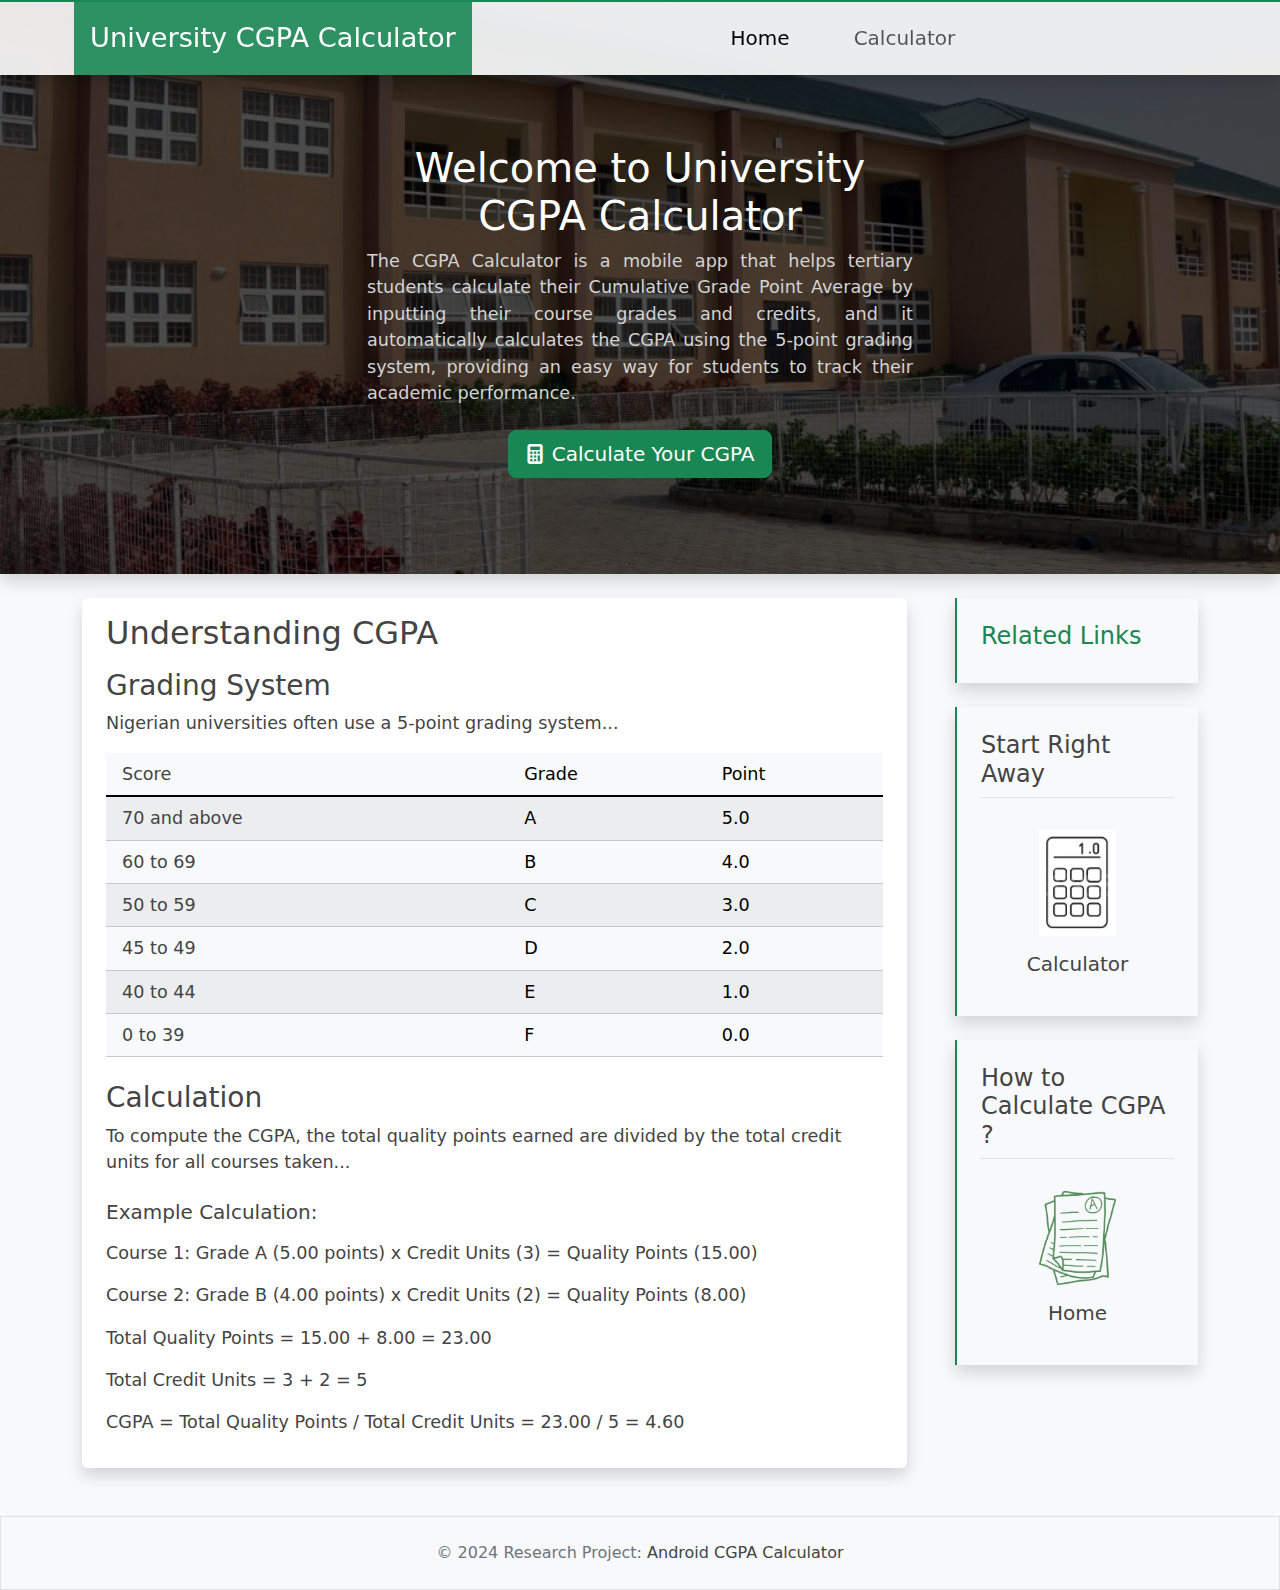
<file: index.html>
<!DOCTYPE html>
<html lang="en">

<head>
    <meta charset="UTF-8">
    <meta name="viewport" content="width=device-width, initial-scale=1.0">
    <link rel="shortcut icon" href="favicon/favicon.ico" type="image/x-icon">
    <link rel="stylesheet" href="bootstrap/css/bootstrap.min.css">
    <link href="bootstrap-icons/font/bootstrap-icons.css" rel="stylesheet">
    <link rel="stylesheet" href="styles/styles.css">
    <link rel="stylesheet" href="bootstrap/css/sweetalert2.min.css">
    <title>CGPA Home</title>
</head>

<body class="bg-light">

<!-- Nav -->
<nav class="py-1 py-md-0 navbar navbar-expand-lg bg-white custom-navbar fixed-top shadow mb-3 border-top border-success border-2">
    <div class="container ps-1">
        <!-- Mobile -->
        <a href="index.html" class=" w-75 d-md-none py-0 d-flex navbar-brand brand-gradient fw-medium">
            <span class="d-md-none  text-center w-100 m-0 text-bg-success" style="padding: 0.6rem 0.6rem;">
                CGPA Calculator
            </span>
        </a>
        <!-- Desktop -->
        <a href="index.html" class="d-none d-md-flex py-0 d-flex navbar-brand brand-gradient fw-medium">
            <span class="d-none d-md-block p-3 m-0 text-bg-success d-grid d-md-inline w-100" style="font-size: 1.7rem;">
                University CGPA Calculator
            </span>
        </a>
        <button type="button" class="navbar-toggler border-0" data-bs-toggle="collapse" data-bs-target="#navbarContent" aria-controls="navbarContent" aria-expanded="false">
            <i class="bi bi-list"></i>
        </button>
        <div class="collapse navbar-collapse ps-2 ps-md-0" id="navbarContent">
            <!-- Mobile -->
            <ul class="navbar-nav mx-auto mb-2 mb-md-0 d-md-none fs-6">
                <li class="nav-item me-5">
                    <a href="index.html" class="nav-link active" aria-current="page">Home</a>
                </li>
                <li class="nav-item">
                    <a href="calculator.html" class="nav-link">Calculator</a>
                </li>
            </ul>
            <!-- Desktop -->
            <ul class="navbar-nav mx-auto mb-2 mb-md-0 d-none d-md-flex fs-5">
                <li class="nav-item me-5">
                    <a href="index.html" class="nav-link active underline-on-hover" aria-current="page">
                        Home
                    </a>
                </li>
                <li class="nav-item">
                    <a href="calculator.html" class="nav-link underline-on-hover">
                        Calculator
                    </a>
                </li>
            </ul>
        </div>
    </div>
</nav>
<!-- Nav End -->

<!-- Banner -->
<header class="custom-banner pt-5 shadow">
    <div class="container">
        <div class="row justify-content-center">
            <div class="col-md-6">
               <div class="my-5 py-5 text-white text-center">
                <h1 class="fs-1">Welcome to University CGPA Calculator</h1>
                <p class="text-light mb-4" style="text-align: justify; color: lightgrey !important; font-size: 1.1rem;">
                    The CGPA Calculator is a mobile app that helps tertiary students calculate their Cumulative Grade Point Average by inputting 
                    their course grades and credits, and it automatically calculates the CGPA using the 5-point grading system, providing an easy 
                    way for students to track their academic performance.
                </p>
                <a href="calculator.html" class="btn btn-success btn-lg">
                    <i class="bi bi-calculator-fill"></i>
                    Calculate Your CGPA
                </a>
               </div>
            </div>
        </div>
    </div>
</header>
<!-- Banner End -->

<!-- Content -->
<section>
    <div class="container mt-2 py-3 mb-3">
        <div class="row g-md-5">
            <!-- Main -->
            <div class="col-md-9">
                <div class=" bg-white shadow p-3 rounded mb-3 px-md-4">
                    <div class="c-color">
                        <h2>Understanding CGPA</h2>

                        <h3 class="mt-3">Grading System</h3>
                        <p class="c-fs c-color">Nigerian universities often use a 5-point grading system...</p>
                        <div class="mt-3 c-fs">
                            <table class="table table-light table-striped table-bordere table-responsive table-hover">
                                <thead>
                                    <tr class=" fw-medium">
                                        <td class='ps-3' style="color: #444444;">Score</td>
                                        <td>Grade</td>
                                        <td>Point</td>
                                    </tr>
                                </thead>
                                <tbody class=" table-group-divider">
                                    <tr>
                                        <td class='ps-3 c-color'>70 and above</td>
                                        <td>A</td>
                                        <td>5.0</td>
                                    </tr>
                                    <tr>
                                        <td class='ps-3 c-color'>60 to 69 </td>
                                        <td>B</td>
                                        <td>4.0</td>
                                    </tr>
                                    <tr>
                                        <td class='ps-3 c-color'>50 to 59 </td>
                                        <td>C</td>
                                        <td>3.0</td>
                                    </tr>
                                    <tr>
                                        <td class='ps-3 c-color'>45 to 49 </td>
                                        <td>D</td>
                                        <td>2.0</td>
                                    </tr>
                                    <tr>
                                        <td class='ps-3 c-color'>40 to 44 </td>
                                        <td>E</td>
                                        <td>1.0</td>
                                    </tr>
                                    <tr>
                                        <td class='ps-3 c-color'>0 to 39 </td>
                                        <td>F</td>
                                        <td>0.0</td>
                                    </tr>
                                </tbody>
                            </table>
                        </div>

                        <h3 class="mt-4 c-color">Calculation</h3>
                        <p class="c-fs c-color">To compute the CGPA, the total quality points earned are divided by the total credit units for all courses taken...</p>
                        <div class="example c-color c-fs">
                            <h5 class="c-color mt-4 mb-3">Example Calculation:</h5>
                            <p class="c-color c-fs">Course 1: Grade A (5.00 points) x Credit Units (3) = Quality Points (15.00)</p>
                            <p class="c-color c-fs">Course 2: Grade B (4.00 points) x Credit Units (2) = Quality Points (8.00)</p>
                            <p class="c-color c-fs">Total Quality Points = 15.00 + 8.00 = 23.00</p>
                            <p class="c-color c-fs">Total Credit Units = 3 + 2 = 5</p>
                            <p class="c-color c-fs">CGPA = Total Quality Points / Total Credit Units = 23.00 / 5 = 4.60</p>
                        </div>

                    </div>
                </div>
            </div>
            <!-- Main End -->

            <!-- Sidebar -->
            <div class="col-md-3">
                <!-- Related Link -->
                <div class="p-4 shadow border-start border-success border-2 border-top-0 border-end-0 border-bottom-0">
                    <div class="card-header border-0">
                        <h4 class="text-success card-title text-success pb-2">Related Links</h4>
                    </div>
                </div>
                <!-- Calculator -->
                <div class="p-4 mt-3 mt-md-4 shadow border-start border-success border-2 border-top-0 border-end-0 border-bottom-0">
                    <div class="card-header border-0">
                        <h4 class="mb-3 text-success card-title c-color border-bottom border-start-0 border-top-0 border-end-0 pb-2">
                            Start Right Away
                        </h4>
                    </div>
                    <a href="calculator.html" class="text-decoration-none d-block text-center py-3">
                        <img class="img-fluid img card-img card-img-top" src="images/calculator.webp" alt="A Plus" style="width: 40%;">
                        <h5 class="text-center card-title c-color mt-md-3 mt-2">
                            <span class="underline-on-hover">Calculator</span>
                        </h5>
                    </a>
                </div>
                <!-- Home -->
                <div class="p-4 mt-3 mt-md-4 shadow border-start border-success border-2 border-top-0 border-end-0 border-bottom-0">
                    <div class="card-header border-0">
                        <h4 class="mb-3 c-color card-title text-success border-bottom border-start-0 border-top-0 border-end-0 pb-2">
                            How to Calculate CGPA ?
                        </h4>
                    </div>
                    <a href="index.html" class="text-decoration-none d-block text-center py-3">
                        <img class="img-fluid img card-img card-img-top c-success animated-image" src="images/report.png" alt="A Plus" style="width: 40%;">
                        <h5 class="text-center card-title c-color mt-md-3 mt-2">
                            <span class="underline-on-hover">Home</span>
                        </h5>
                    </a>
                </div>
            </div>
            <!-- Sidebar End -->
        </div>
    </div>
</section>
<!-- Content End -->

<!-- Footer -->
<footer class="py-2 text-bg-light shadow-sm border py-3 py-md-4">
    <div class="container">
        <div class="text-center fw-medium">
            <span class="text-secondary">&copy; 2024 Research Project: </span>
            <span class="c-color">Android CGPA Calculator</span>
        </div>
    </div>
</footer>
<!-- Footer End -->


<script src="bootstrap/js/bootstrap.bundle.min.js"></script>
<script src="bootstrap/js/jquery-3.7.1.js"></script>
<script src="bootstrap/js/sweetalert2@11.js"></script>

</body>

</html>
</file>
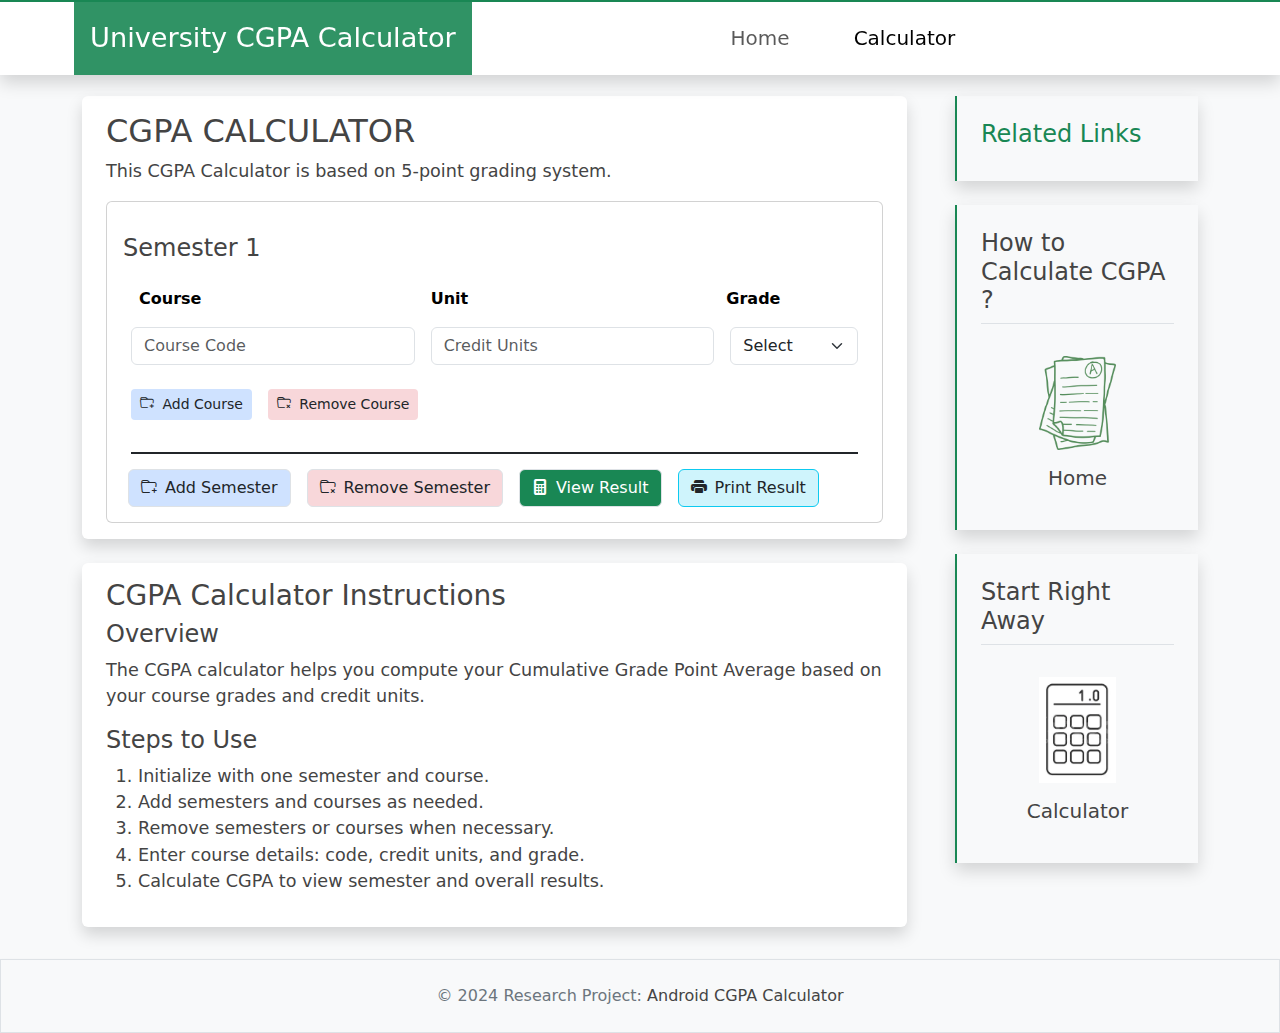
<file: calculator.html>
<!DOCTYPE html>
<html lang="en">

<head>
    <meta charset="UTF-8">
    <meta name="viewport" content="width=device-width, initial-scale=1.0">
    <link rel="shortcut icon" href="favicon/favicon.ico" type="image/x-icon">
    <link rel="stylesheet" href="bootstrap/css/bootstrap.min.css">
    <link href="bootstrap-icons/font/bootstrap-icons.css" rel="stylesheet">
    <link rel="stylesheet" href="styles/styles.css">
    <link rel="stylesheet" href="bootstrap/css/sweetalert2.min.css">
    <title>CGPA Calculator</title>
</head>

<body class="bg-light">

    <!-- Nav -->
    <nav
        class="py-1 py-md-0 navbar navbar-expand-lg bg-white custom-navbar fixed-top shadow mb-3 border-top border-success border-2">
        <div class="container ps-1">
            <!-- Mobile -->
            <a href="index.html" class=" w-75 d-md-none py-0 d-flex navbar-brand brand-gradient fw-medium">
                <span class="d-md-none  text-center w-100 m-0 text-bg-success" style="padding: 0.6rem 0.6rem;">
                    CGPA Calculator
                </span>
            </a>
            <!-- Desktop -->
            <a href="index.html" class="d-none d-md-flex py-0 d-flex navbar-brand brand-gradient fw-medium">
                <span class="d-none d-md-block p-3 m-0 text-bg-success d-grid d-md-inline w-100"
                    style="font-size: 1.7rem;">
                    University CGPA Calculator
                </span>
            </a>
            <button type="button" class="navbar-toggler border-0" data-bs-toggle="collapse"
                data-bs-target="#navbarContent" aria-controls="navbarContent" aria-expanded="false">
                <i class="bi bi-list"></i>
            </button>
            <div class="collapse navbar-collapse ps-2 ps-md-0" id="navbarContent">
                <!-- Mobile -->
                <ul class="navbar-nav mx-auto mb-2 mb-md-0 d-md-none fs-6">
                    <li class="nav-item me-5">
                        <a href="index.html" class="nav-link">Home</a>
                    </li>
                    <li class="nav-item">
                        <a href="calculator.html" class="nav-link active" aria-current="page">Calculator</a>
                    </li>
                </ul>
                <!-- Desktop -->
                <ul class="navbar-nav mx-auto mb-2 mb-md-0 d-none d-md-flex fs-5">
                    <li class="nav-item me-5">
                        <a href="index.html" class="nav-link underline-on-hover">
                            Home
                        </a>
                    </li>
                    <li class="nav-item">
                        <a href="calculator.html" class="nav-link active underline-on-hover" aria-current="page">
                            Calculator
                        </a>
                    </li>
                </ul>
            </div>
        </div>
    </nav>
    <!-- Nav End -->

    <!-- Content -->
    <section>
        <div class="container mt-5 pt-4 pt-md-5 mb-3">
            <div class="row g-md-5">
                <!-- Main -->
                <div class="col-md-9">
                    <!-- Calculator -->
                    <div class="bg-white shadow p-3 rounded mb-3 px-md-4">
                        <!-- Calculator Box -->
                        <div class="calculator-box c-color">
                            <h2>CGPA CALCULATOR</h2>
                            <p class="c-fs">This CGPA Calculator is based on 5-point grading system.</p>

                            <div class="card">
                                <div class="card-body">
                                    <div id="semester-wrapper">
                                        <!-- Semesters will be dynamically added here -->
                                    </div>
                                </div>

                                <div id="result-container" class="px-2 px-md-4 c-color fw-medium text-success">
                                    <div id="cgpa-results">
                                        <!-- Individual semester and overall CGPA results will be displayed here -->
                                    </div>
                                </div>

                                <div class="table-group-divider mt-2 mx-3 mx-md-4"></div>
                                <div class="btn d-grid d-md-flex text-center my-2">
                                    <button
                                        class="btn bg-primary-subtle border mx-2 my-1 my-md-0 d-inline-flex align-items-center justify-content-center"
                                        onclick="addSemester()">
                                        <i class="bi bi-folder-plus me-2"></i>
                                        Add Semester
                                    </button>
                                    <button
                                        class="btn bg-danger-subtle border mx-2 my-1 my-md-0 d-inline-flex align-items-center justify-content-center"
                                        onclick="removeSemester()">
                                        <i class="bi bi-folder-x me-2"></i>
                                        Remove Semester
                                    </button>
                                    <button
                                        class="btn btn-success border mx-2 my-1 my-md-0 d-inline-flex align-items-center justify-content-center"
                                        onclick="calcCgpa()">
                                        <i class="bi bi-calculator-fill me-2"></i>
                                        View Result
                                    </button>
                                    <button
                                        class="btn bg-info-subtle border-info border-1 text-dark border mx-2 my-1 my-md-0 d-inline-flex align-items-center justify-content-center"
                                        onclick="printResults()">
                                        <i class="bi bi-printer-fill me-2"></i>
                                        Print Result
                                    </button>
                                </div>

                            </div>
                        </div>
                    </div>

                    <!-- Content -->
                    <div class="bg-white shadow p-3 rounded mt-md-4 mb-3 px-md-4 c-color">
                        <h3>CGPA Calculator Instructions</h3>
                        <div class="content">
                            <h4 class="section-title">Overview</h4>
                            <p class="c-fs">The CGPA calculator helps you compute your Cumulative Grade Point Average
                                based on your course grades and credit units.</p>

                            <h4 class="section-title">Steps to Use</h4>
                            <ol>
                                <li class="c-fs">Initialize with one semester and course.</li>
                                <li class="c-fs">Add semesters and courses as needed.</li>
                                <li class="c-fs">Remove semesters or courses when necessary.</li>
                                <li class="c-fs">Enter course details: code, credit units, and grade.</li>
                                <li class="c-fs">Calculate CGPA to view semester and overall results.</li>
                            </ol>
                        </div>
                    </div>
                </div>
                <!-- Main End -->

                <!-- Sidebar -->
                <div class="col-md-3">
                    <!-- Home Card -->
                    <div
                        class="p-4 shadow border-start border-success border-2 border-top-0 border-end-0 border-bottom-0">
                        <div class="card-header border-0">
                            <h4 class="text-success card-title text-success pb-2">Related Links</h4>
                        </div>
                    </div>
                    <!-- Home Card -->
                    <div
                        class="p-4 mt-3 mt-md-4 shadow border-start border-success border-2 border-top-0 border-end-0 border-bottom-0">
                        <div class="card-header border-0">
                            <h4
                                class="mb-3 c-color card-title text-success border-bottom border-start-0 border-top-0 border-end-0 pb-2">
                                How to Calculate CGPA ?
                            </h4>
                        </div>
                        <a href="index.html" class="text-decoration-none d-block text-center py-3">
                            <img class="img-fluid img card-img card-img-top c-success animated-image"
                                src="images/report.png" alt="A Plus" style="width: 40%;">
                            <h5 class="text-center card-title c-color mt-md-3 mt-2">
                                <span class="underline-on-hover">Home</span>
                            </h5>
                        </a>
                    </div>

                    <!-- Calculator Card -->
                    <div
                        class="p-4 mt-3 mt-md-4 shadow border-start border-success border-2 border-top-0 border-end-0 border-bottom-0">
                        <div class="card-header border-0">
                            <h4
                                class="mb-3 text-success card-title c-color border-bottom border-start-0 border-top-0 border-end-0 pb-2">
                                Start Right Away
                            </h4>
                        </div>
                        <a href="calculator.html" class="text-decoration-none d-block text-center py-3">
                            <img class="img-fluid img card-img card-img-top" src="images/calculator.webp" alt="A Plus"
                                style="width: 40%;">
                            <h5 class="text-center card-title c-color mt-md-3 mt-2">
                                <span class="underline-on-hover">Calculator</span>
                            </h5>
                        </a>
                    </div>
                </div>
                <!-- Sidebar End -->
            </div>
        </div>
    </section>
    <!-- Content End -->

    <!-- Footer -->
    <footer class="py-2 text-bg-light shadow-sm border py-3 py-md-4">
        <div class="container">
            <div class="text-center fw-medium">
                <span class="text-secondary">&copy; 2024 Research Project: </span>
                <span class="c-color">Android CGPA Calculator</span>
            </div>
        </div>
    </footer>
    <!-- Footer End -->


    <script src="bootstrap/js/bootstrap.bundle.min.js"></script>
    <script src="bootstrap/js/jquery-3.7.1.js"></script>
    <script src="bootstrap/js/sweetalert2@11.js"></script>
    <script src="script/script.js"></script>

</body>

</html>
</file>
<file: styles/styles.css>
.custom-navbar,
.subscribe-modal {
    --bs-bg-opacity: 0.9;
    backdrop-filter: blur(8px);
}

.custom-banner {
    background: linear-gradient(rgb(0, 0, 0, 0.7), rgb(0, 0, 0, 0.7)), url("../images/fug.jpg");
    background-size: cover;
    background-position: left center 20%;
}

.underline-on-hover {
    position: relative;
    transition: color 0.2s ease-out;
}

.underline-on-hover::after {
    content: "";
    position: absolute;
    bottom: 0;
    left: 0;
    width: 100%;
    height: 2px;
    background-color: #198754;
    transform: scaleX(0);
    transform-origin: left;
    transition: transform 0.3s ease-out;
}

.underline-on-hover:hover::after {
    transform: scaleX(1);
}

.c-fs {
    font-size: 1.1rem !important;
}

.c-color {
    color: #444444 !important;
}

.c-success {
    filter: invert(47%) sepia(71%) saturate(258%) hue-rotate(76deg) brightness(91%) contrast(85%) !important;
}

.animated-image {
    animation: pulse 5s 3;
}

#cgpa-results {
    padding: 0 0 0 0.2rem;
}

#cgpa-results p:first-child {
    margin-bottom: 0.2rem;
}

@keyframes pulse {
    0% {
        transform: scale(1) rotate(0deg);
        opacity: 1;
    }

    25% {
        transform: scale(0.9) rotate(-10deg);
        opacity: 0.9;
    }

    50% {
        transform: scale(0.8) rotate(-20deg);
        opacity: 0.8;
    }

    75% {
        transform: scale(0.9) rotate(-10deg);
        opacity: 0.9;
    }

    100% {
        transform: scale(1) rotate(0deg);
        opacity: 1;
    }
}

@media print {

    /* Hide all elements by default */
    body * {
        visibility: hidden !important;
    }

    /* Show only the relevant elements for printing */
    #semester-wrapper,
    #semester-wrapper .semester,
    #semester-wrapper .course,
    #semester-wrapper .course .form-control,
    #semester-wrapper .course select,
    #semester-wrapper h4,
    #cgpa-results,
    .ps-3,
    .ps-2,
    .ps-1,
    #cgpa-results p {
        visibility: visible !important;
    }

    .card {
        position: fixed !important;
        top: 0 !important;
        left: 5px !important;
    }

    #cgpa-results {
        padding: 0 0 0 1rem !important;
    }

    /* Hide the add and remove course buttons within each semester */
    #semester-wrapper .btn.bg-primary-subtle,
    #semester-wrapper .btn.bg-danger-subtle {
        display: none !important;
    }

    /* Ensure the print layout is clean */
    body {
        background: white !important;
        color: black !important;
    }
}
</file>
